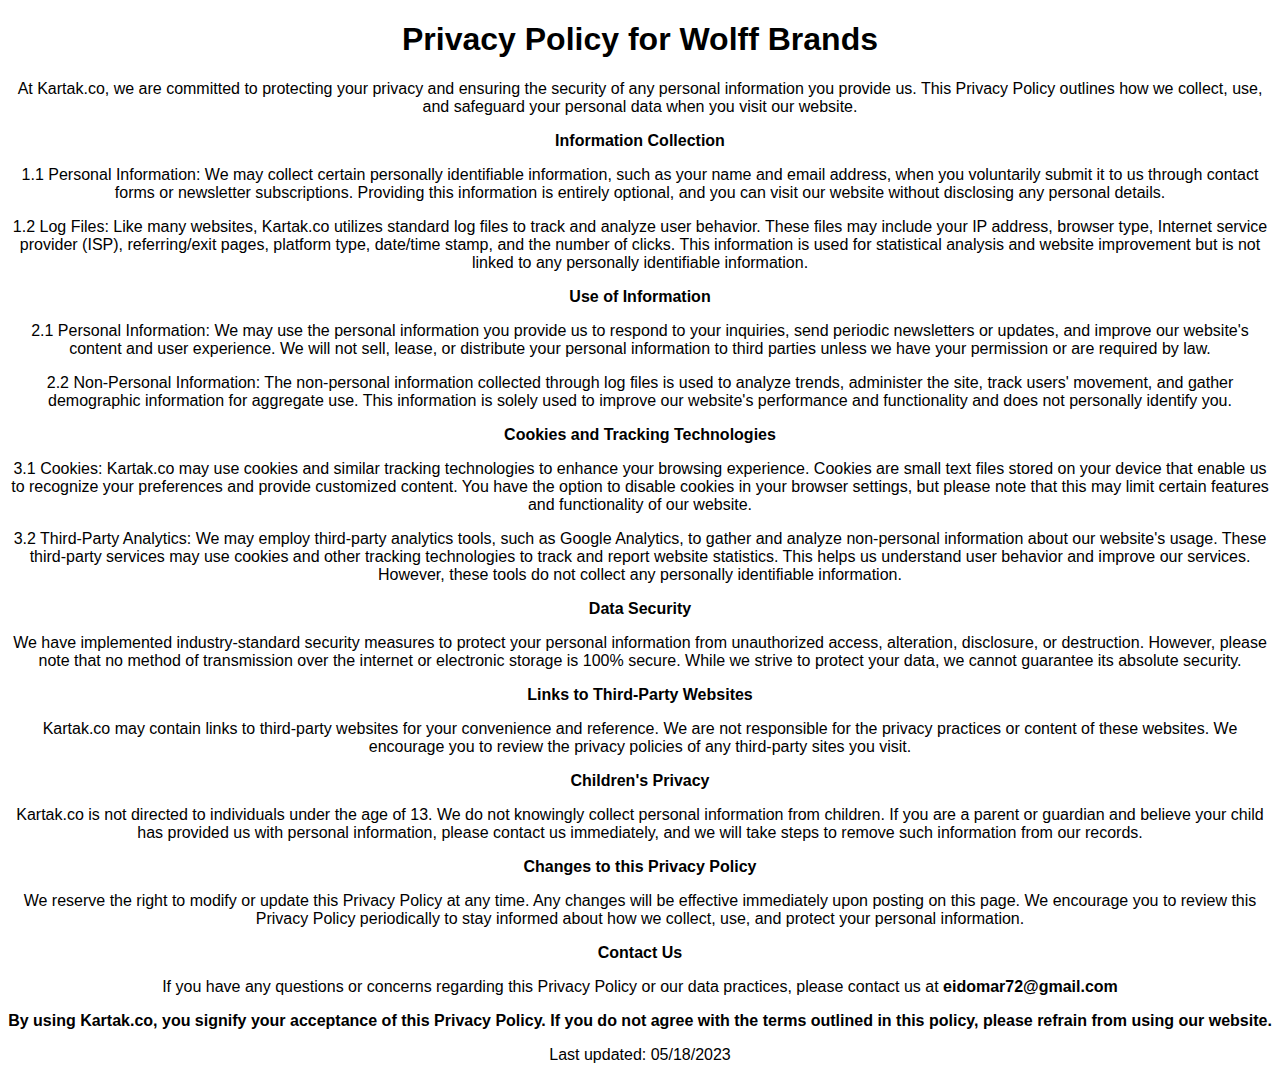
<file: privacy-policy.html>
<!DOCTYPE html>
<html lang="en">
  <head>
    <meta charset="UTF-8" />
    <meta name="viewport" content="width=device-width, initial-scale=1.0" />
    <meta http-equiv="X-UA-Compatible" content="ie=edge" />
    <title>Private Policy</title>
  </head>

<style>
body {
  text-align: center;
  font-family: Arial, Helvetica, sans-serif;
}
</style>
<!-- .favicon -->
<link rel="shortcut icon" type="image/x-icon" href="wolff-logo\Wolff_white_background.png">
<!-- /.favicon -->
  <body>

    <h1>Privacy Policy for Wolff Brands</h1>

    <p>At Kartak.co, we are committed to protecting your privacy and ensuring the security of any personal information you provide us. This Privacy Policy outlines how we collect, use, and safeguard your personal data when you visit our website.</p>

    <p><strong>Information Collection</strong></p>
    <p>1.1 Personal Information: We may collect certain personally identifiable information, such as your name and email address, when you voluntarily submit it to us through contact forms or newsletter subscriptions. Providing this information is entirely optional, and you can visit our website without disclosing any personal details.</p>

    <p>1.2 Log Files: Like many websites, Kartak.co utilizes standard log files to track and analyze user behavior. These files may include your IP address, browser type, Internet service provider (ISP), referring/exit pages, platform type, date/time stamp, and the number of clicks. This information is used for statistical analysis and website improvement but is not linked to any personally identifiable information.</p>

    <p><strong>Use of Information</strong></p>
    <p>2.1 Personal Information: We may use the personal information you provide us to respond to your inquiries, send periodic newsletters or updates, and improve our website's content and user experience. We will not sell, lease, or distribute your personal information to third parties unless we have your permission or are required by law.</p>

    <p>2.2 Non-Personal Information: The non-personal information collected through log files is used to analyze trends, administer the site, track users' movement, and gather demographic information for aggregate use. This information is solely used to improve our website's performance and functionality and does not personally identify you.</p>

    <p><strong>Cookies and Tracking Technologies</strong></p>
    <p>3.1 Cookies: Kartak.co may use cookies and similar tracking technologies to enhance your browsing experience. Cookies are small text files stored on your device that enable us to recognize your preferences and provide customized content. You have the option to disable cookies in your browser settings, but please note that this may limit certain features and functionality of our website.</p>

    <p>3.2 Third-Party Analytics: We may employ third-party analytics tools, such as Google Analytics, to gather and analyze non-personal information about our website's usage. These third-party services may use cookies and other tracking technologies to track and report website statistics. This helps us understand user behavior and improve our services. However, these tools do not collect any personally identifiable information.</p>

    <p><strong>Data Security</strong></p>
    <p>We have implemented industry-standard security measures to protect your personal information from unauthorized access, alteration, disclosure, or destruction. However, please note that no method of transmission over the internet or electronic storage is 100% secure. While we strive to protect your data, we cannot guarantee its absolute security.</p>

    <p><strong>Links to Third-Party Websites</strong></p>
    <p>Kartak.co may contain links to third-party websites for your convenience and reference. We are not responsible for the privacy practices or content of these websites. We encourage you to review the privacy policies of any third-party sites you visit.</p>

    <p><strong>Children's Privacy</strong></p>
    <p>Kartak.co is not directed to individuals under the age of 13. We do not knowingly collect personal information from children. If you are a parent or guardian and believe your child has provided us with personal information, please contact us immediately, and we will take steps to remove such information from our records.</p>

    <p><strong>Changes to this Privacy Policy</strong></p>
    <p>We reserve the right to modify or update this Privacy Policy at any time. Any changes will be effective immediately upon posting on this page. We encourage you to review this Privacy Policy periodically to stay informed about how we collect, use, and protect your personal information.</p>

    <p><strong>Contact Us</strong></p>
    <p>If you have any questions or concerns regarding this Privacy Policy or our data practices, please contact us at <strong>eidomar72@gmail.com</strong></p>

    <p><strong>By using Kartak.co, you signify your acceptance of this Privacy Policy. If you do not agree with the terms outlined in this policy, please refrain from using our website.</strong></p>

    <p>Last updated: 05/18/2023</p>

</body>
</html>
</file>
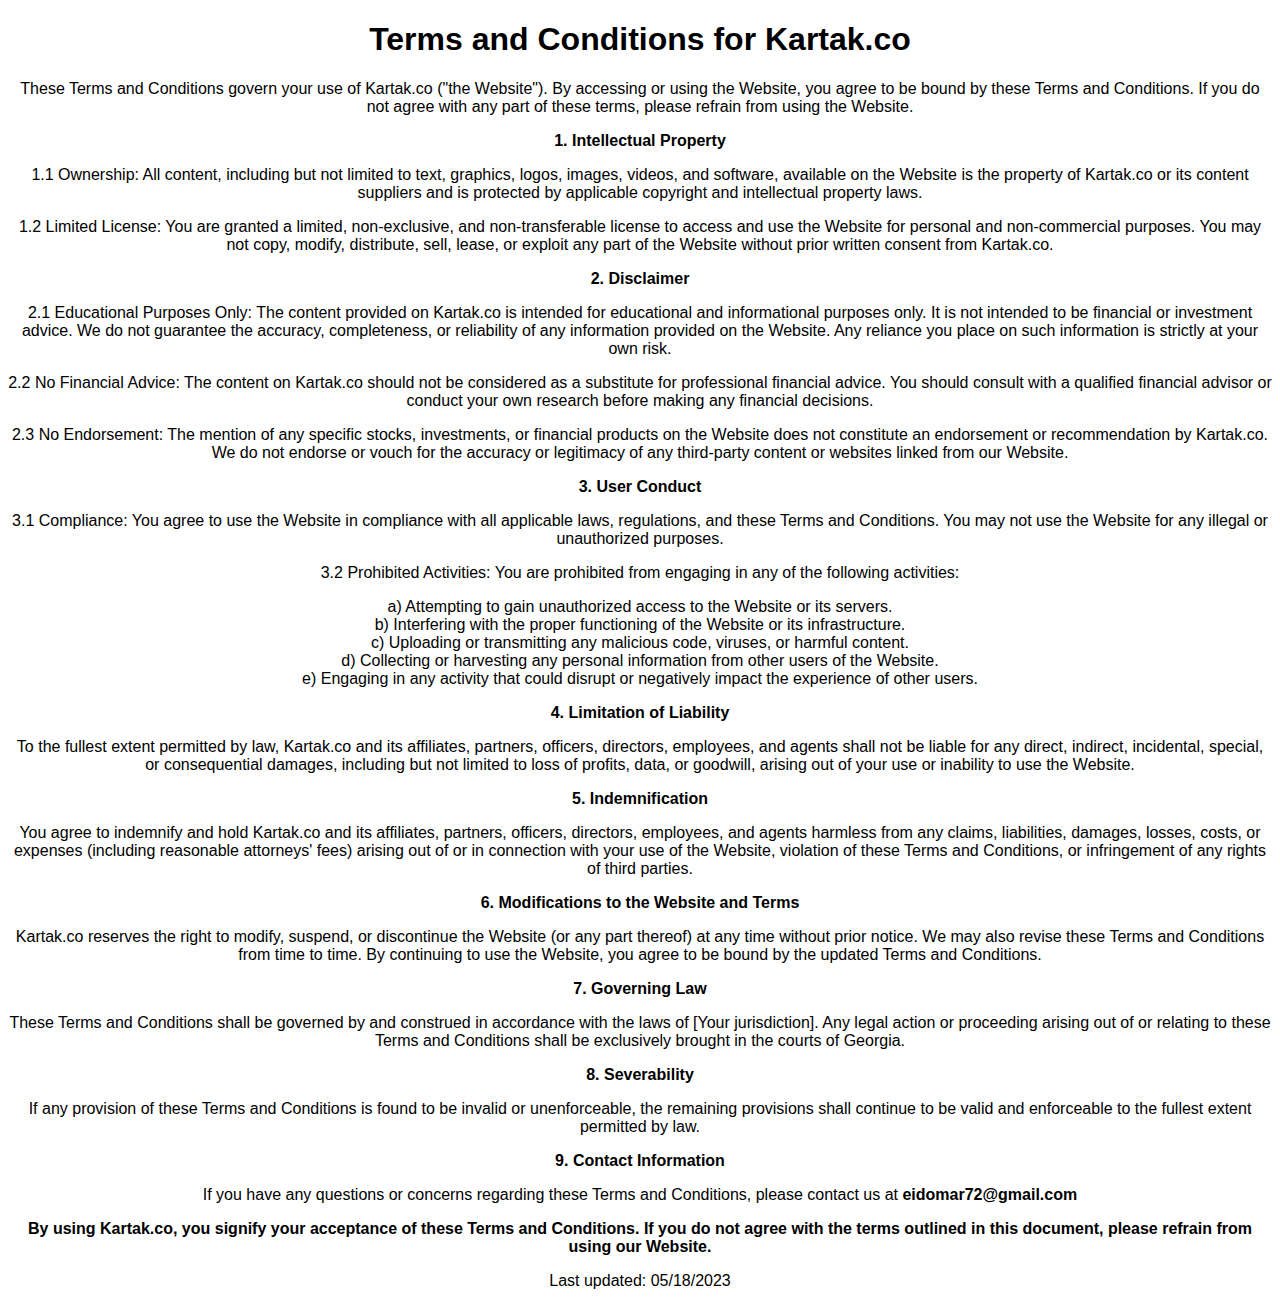
<file: terms-and-conditions.html>
<!DOCTYPE html>
<html lang="en">
  <head>
    <meta charset="UTF-8" />
    <meta name="viewport" content="width=device-width, initial-scale=1.0" />
    <meta http-equiv="X-UA-Compatible" content="ie=edge" />
    <title>Terms and Conditions</title>
  </head>

<style>
body {
  text-align: center;
  font-family: Arial, Helvetica, sans-serif;
}
</style>
<!-- .favicon -->
<link rel="shortcut icon" type="image/x-icon" href="wolff-logo\Wolff_white_background.png">
<!-- /.favicon -->
  <body>

    <h1>Terms and Conditions for Kartak.co</h1>

    <p>These Terms and Conditions govern your use of Kartak.co ("the Website"). By accessing or using the Website, you agree to be bound by these Terms and Conditions. If you do not agree with any part of these terms, please refrain from using the Website.</p>

    <p><strong>1. Intellectual Property</strong></p>

    <p>1.1 Ownership: All content, including but not limited to text, graphics, logos, images, videos, and software, available on the Website is the property of Kartak.co or its content suppliers and is protected by applicable copyright and intellectual property laws.</p>

    <p>1.2 Limited License: You are granted a limited, non-exclusive, and non-transferable license to access and use the Website for personal and non-commercial purposes. You may not copy, modify, distribute, sell, lease, or exploit any part of the Website without prior written consent from Kartak.co.</p>

    <p><strong>2. Disclaimer</strong></p>

    <p>2.1 Educational Purposes Only: The content provided on Kartak.co is intended for educational and informational purposes only. It is not intended to be financial or investment advice. We do not guarantee the accuracy, completeness, or reliability of any information provided on the Website. Any reliance you place on such information is strictly at your own risk.</p>

    <p>2.2 No Financial Advice: The content on Kartak.co should not be considered as a substitute for professional financial advice. You should consult with a qualified financial advisor or conduct your own research before making any financial decisions.</p>

    <p>2.3 No Endorsement: The mention of any specific stocks, investments, or financial products on the Website does not constitute an endorsement or recommendation by Kartak.co. We do not endorse or vouch for the accuracy or legitimacy of any third-party content or websites linked from our Website.</p>

    <p><strong>3. User Conduct</strong></p>

    <p>3.1 Compliance: You agree to use the Website in compliance with all applicable laws, regulations, and these Terms and Conditions. You may not use the Website for any illegal or unauthorized purposes.</p>

    <p>3.2 Prohibited Activities: You are prohibited from engaging in any of the following activities:</p>

       <li>a) Attempting to gain unauthorized access to the Website or its servers.</li>
       <li>b) Interfering with the proper functioning of the Website or its infrastructure.</li>
       <li>c) Uploading or transmitting any malicious code, viruses, or harmful content.</li>
       <li>d) Collecting or harvesting any personal information from other users of the Website.</li>
       <li>e) Engaging in any activity that could disrupt or negatively impact the experience of other users.</li>

    <p><strong>4. Limitation of Liability</strong></p>

    <p>To the fullest extent permitted by law, Kartak.co and its affiliates, partners, officers, directors, employees, and agents shall not be liable for any direct, indirect, incidental, special, or consequential damages, including but not limited to loss of profits, data, or goodwill, arising out of your use or inability to use the Website.</p>

    <p><strong>5. Indemnification</strong></p>

    <p>You agree to indemnify and hold Kartak.co and its affiliates, partners, officers, directors, employees, and agents harmless from any claims, liabilities, damages, losses, costs, or expenses (including reasonable attorneys' fees) arising out of or in connection with your use of the Website, violation of these Terms and Conditions, or infringement of any rights of third parties.</p>

    <p><strong>6. Modifications to the Website and Terms</strong></p>

    <p>Kartak.co reserves the right to modify, suspend, or discontinue the Website (or any part thereof) at any time without prior notice. We may also revise these Terms and Conditions from time to time. By continuing to use the Website, you agree to be bound by the updated Terms and Conditions.</p>

    <p><strong>7. Governing Law</strong></p>

    <p>These Terms and Conditions shall be governed by and construed in accordance with the laws of [Your jurisdiction]. Any legal action or proceeding arising out of or relating to these Terms and Conditions shall be exclusively brought in the courts of Georgia.</p>

    <p><strong>8. Severability</strong></p>

    <p>If any provision of these Terms and Conditions is found to be invalid or unenforceable, the remaining provisions shall continue to be valid and enforceable to the fullest extent permitted by law.</p>

    <p><strong>9. Contact Information</strong></p>

    <p>If you have any questions or concerns regarding these Terms and Conditions, please contact us at <strong>eidomar72@gmail.com</strong></p>

    <p><strong>By using Kartak.co, you signify your acceptance of these Terms and Conditions. If you do not agree with the terms outlined in this document, please refrain from using our Website.</strong></p>

    <p>Last updated: 05/18/2023</p>

</body>
</html>
</file>
